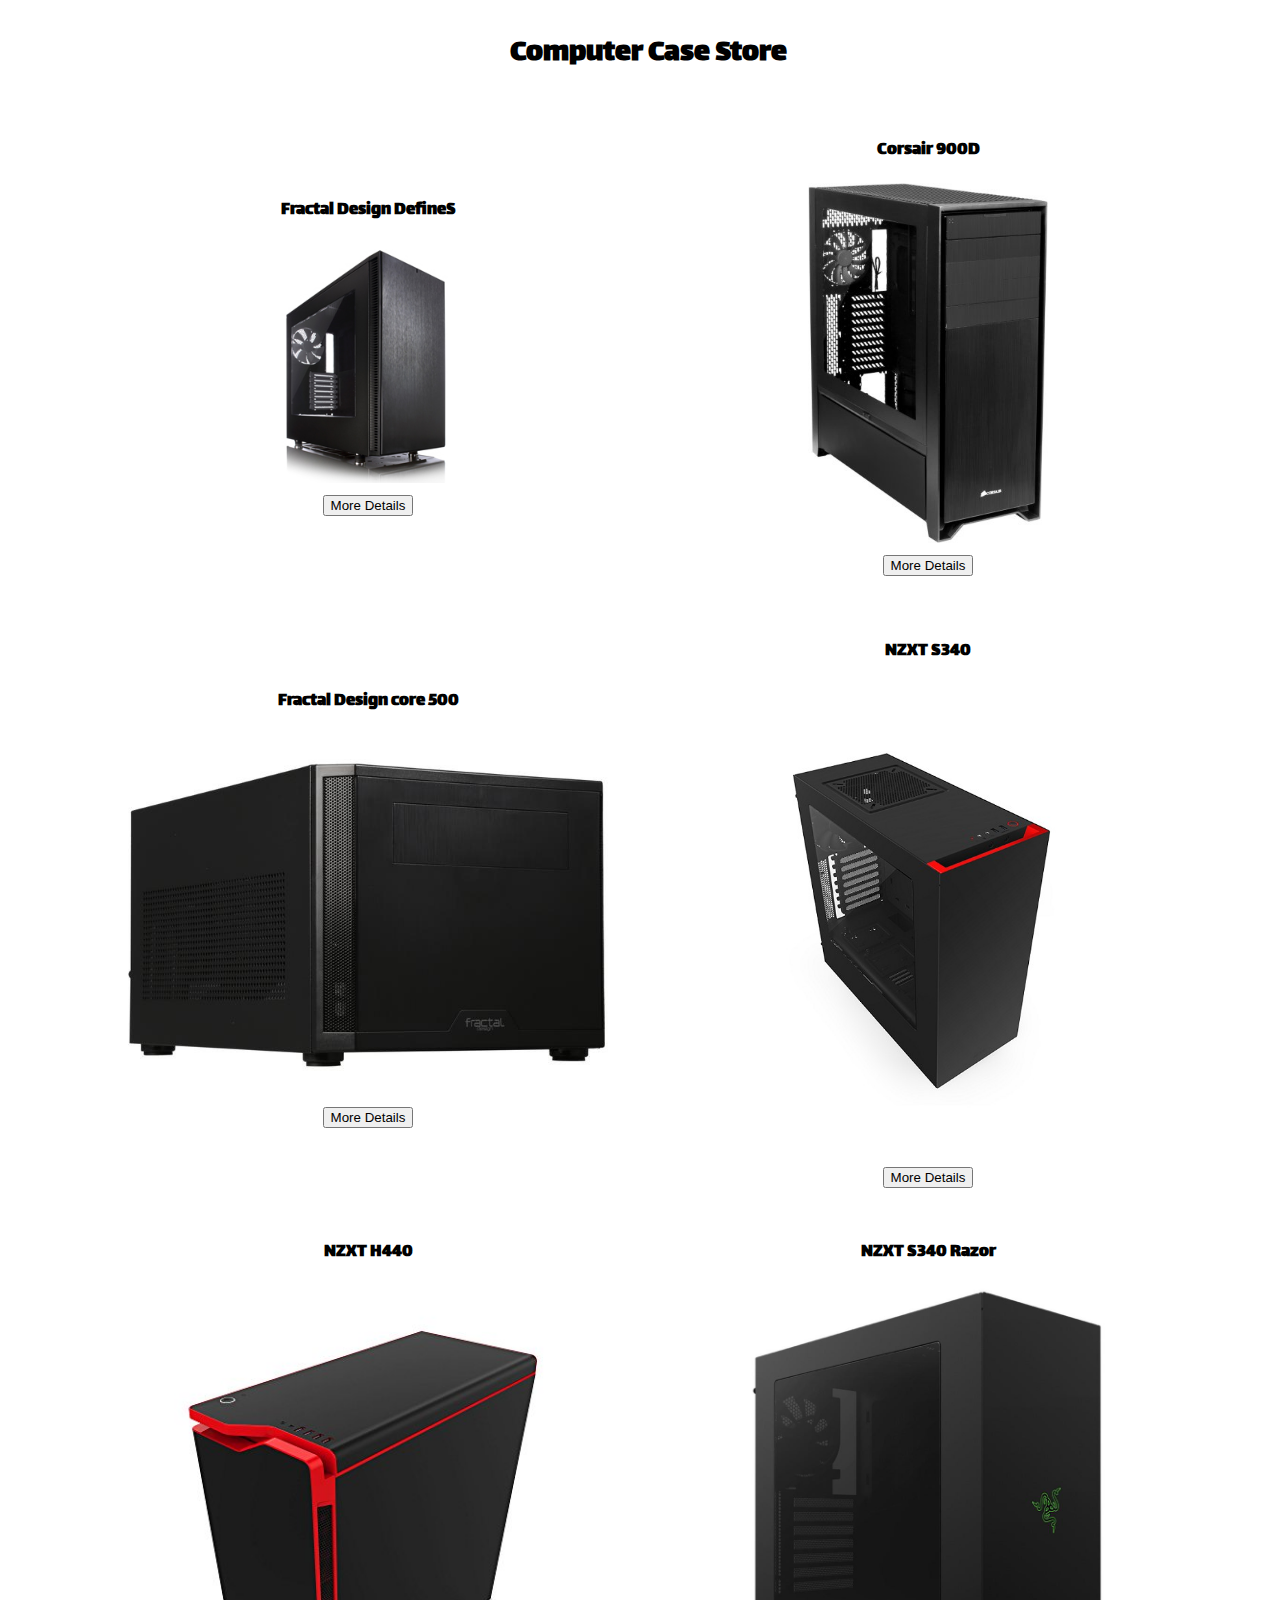
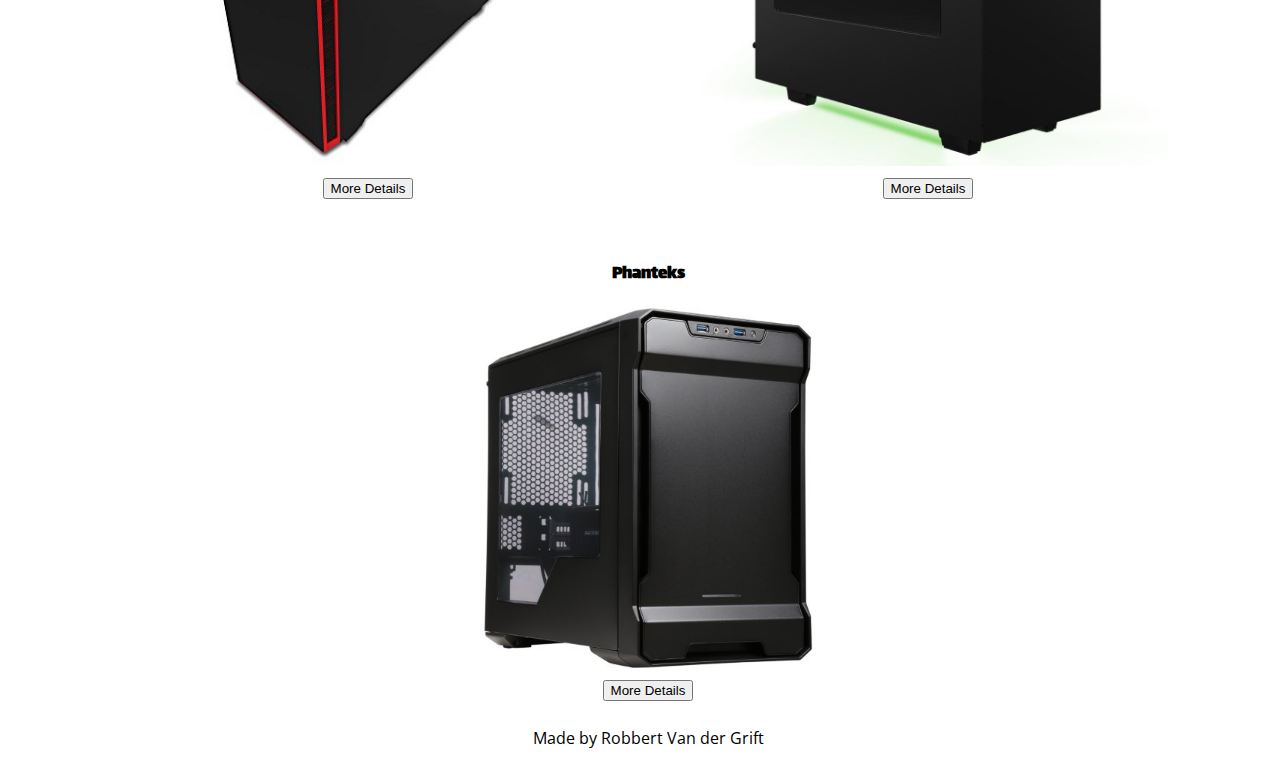
<file: index.html>
<!DOCTYPE html>
<html>
  <head>
    <meta charset="utf-8">
    <title>Shopping cart</title>
    <link rel="stylesheet" href="main.css" />
  </head>
  <body>
    <header>
      <h1>Computer Case Store</h1>
    </header>
    <main>
      <!-- list of avaible item -->
      <figure class="item1">
        <h3>Fractal Design DefineS</h3>
        <img src="img/FD1.jpg" alt="Fractal Design Case" />
        <figcaption>
          <form method="post" action="fd1.html">
            <button id="fd1" type="submit" name="detail">More Details</button>
          </form>
        </figcaption>
      </figure>
      <figure class="item2">
        <h3>Corsair 900D</h3>
        <img src="img/CA1.jpeg" alt="Corsair Case" />
        <figcaption>
          <form method="post" action="ca1.html">
            <button id="ca1" type="submit" name="detail">More Details</button>
          </form>
        </figcaption>
      </figure>
      <figure class="item3">
        <h3>Fractal Design core 500</h3>
        <img src="img/FD3.jpg" alt="Fractal design case" />
        <figcaption>
          <form method="post" action="fd3.html">
            <button id="fd3" type="submit" name="detail">More Details</button>
          </form>
        </figcaption>
      </figure>
      <figure class="item4">
        <h3>NZXT S340</h3>
        <img src="img/NZXT1.jpg" alt="NZXT case" />
          <form method="post" action="nzxt1.html">
          <button id="nzxt1" type="submit" name="detail">More Details</button>
        </form>
      </figure>
      <figure class="item5">
        <h3>NZXT H440</h3>
        <img src="img/NZXT2.jpg" alt="NZXT case" />
        <figcaption>
          <form method="post" action="nzxt2.html">
            <button id="nzxt2" type="submit" name="detail">More Details</button>
          </form>
        </figcaption>
      </figure>
      <figure class="item6">
        <h3>NZXT S340 Razor</h3>
        <img src="img/NZXT3.jpg" alt="NZXT case" />
        <figcaption>
          <form method="post" action="nzxt3.html">
            <button id="nzxt3" type="submit" name="detail">More Details</button>
          </form>
        </figcaption>
      </figure>
      <figure class="item7">
        <h3>Phanteks</h3>
        <img src="img/Phanteks1.jpeg" alt="phanteks case" />
        <figcaption>
          <form method="post"  action="phanteks.html">
            <button id="phanteks" type="submit" name="detail">More Details</button>
          </form>
        </figcaption>
      </figure>
    </main>
    <footer> Made by Robbert Van der Grift</footer>
<!-- link custom Script -->
    <script src="master.js" ></script>
  </body>
</html>
</file>
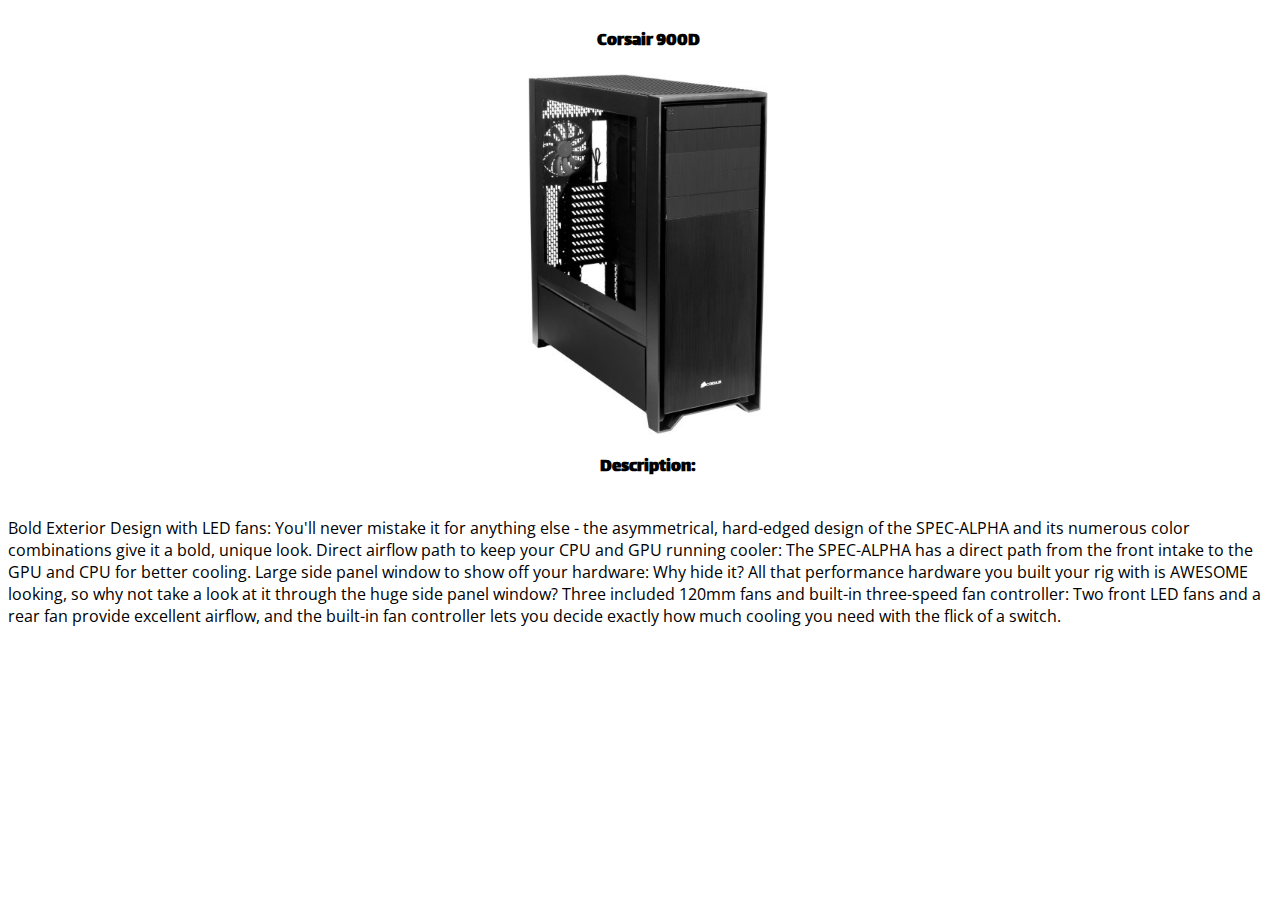
<file: ca1.html>
<!DOCTYPE html>
<html>
  <head>
    <meta charset="utf-8">
    <title>Corsair 900D</title>
    <link rel="stylesheet" href="main.css" />
  </head>
  <body>
    <h3>Corsair 900D</h3>
    <img src="img/CA1.jpeg" alt="Corsair 900D" />
    <h3>Description:</h3>
    <p>
      Bold Exterior Design with LED fans: You'll never mistake it for anything else - the asymmetrical, hard-edged design of the SPEC-ALPHA and its numerous color combinations give it a bold, unique look.
      Direct airflow path to keep your CPU and GPU running cooler: The SPEC-ALPHA has a direct path from the front intake to the GPU and CPU for better cooling.
      Large side panel window to show off your hardware: Why hide it? All that performance hardware you built your rig with is AWESOME looking, so why not take a look at it through the huge side panel window?
      Three included 120mm fans and built-in three-speed fan controller: Two front LED fans and a rear fan provide excellent airflow, and the built-in fan controller lets you decide exactly how much cooling you need with the flick of a switch.
    </p>
  </body>
</html>
</file>
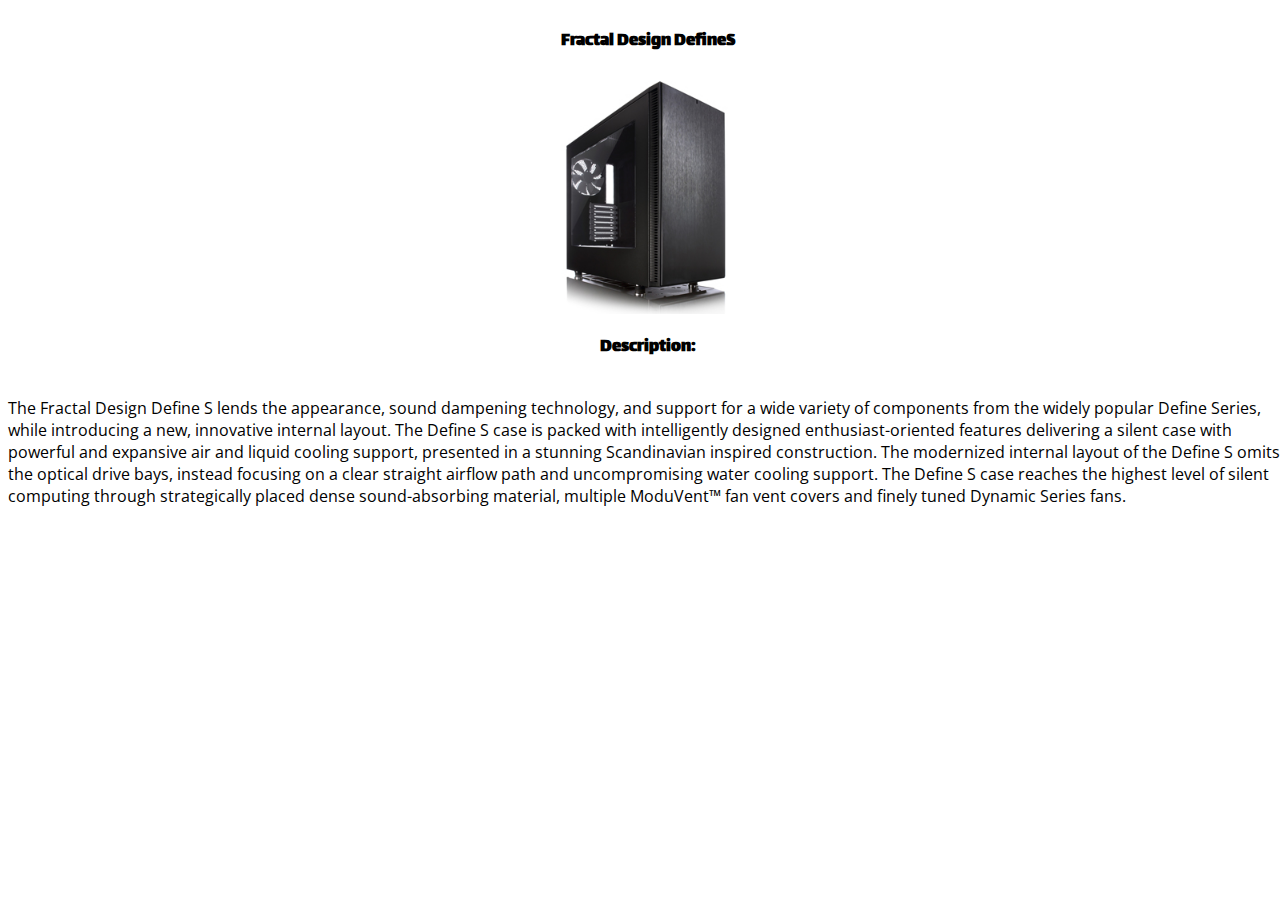
<file: fd1.html>
<!DOCTYPE html>
<html>
  <head>
    <meta charset="utf-8">
    <title>Fractal Design DefineS</title>
    <link rel="stylesheet" href="main.css" />
  </head>
  <body>
    <h3>Fractal Design DefineS</h3>
    <img src="img/FD1.jpg" alt="Fractal Design DefineS" />
    <h3>Description:</h3>
    <p>
      The Fractal Design Define S lends the appearance, sound dampening technology, and support for a wide variety of components from the widely popular Define Series, while introducing a new, innovative internal layout. The Define S case is packed with intelligently designed enthusiast-oriented features delivering a silent case with powerful and expansive air and liquid cooling support, presented in a stunning Scandinavian inspired construction.
      The modernized internal layout of the Define S omits the optical drive bays, instead focusing on a clear straight airflow path and uncompromising water cooling support.
      The Define S case reaches the highest level of silent computing through strategically placed dense sound-absorbing material, multiple ModuVent™ fan vent covers and finely tuned Dynamic Series fans.
    </p>
  </body>
</html>
</file>
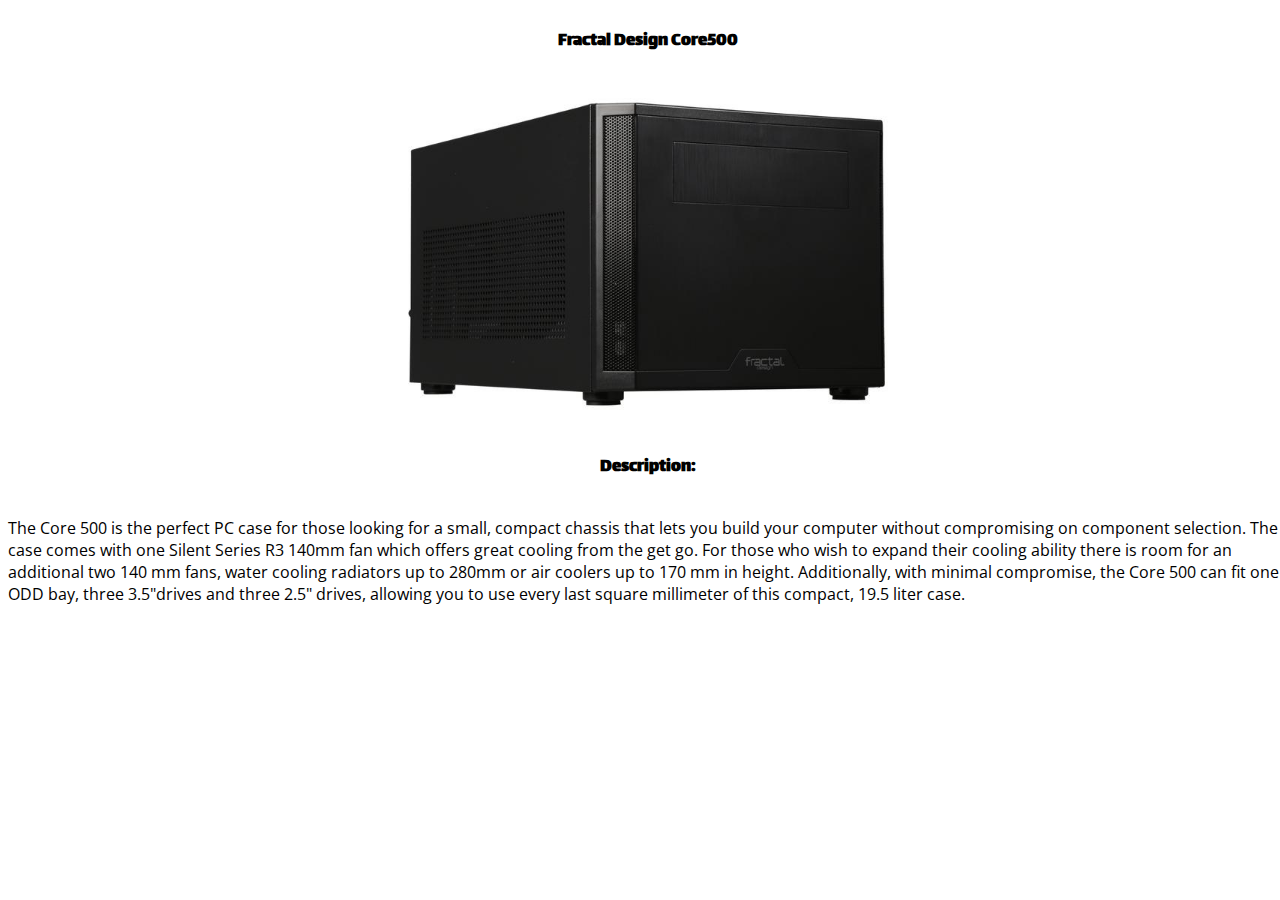
<file: fd3.html>
<!DOCTYPE html>
<html>
  <head>
    <meta charset="utf-8">
    <title>Fractal Design Core500</title>
    <link rel="stylesheet" href="main.css" />
  </head>
  <body>
    <h3>Fractal Design Core500</h3>
    <img src="img/FD3.jpg" alt="Fractal Design Core500" />
    <h3>Description:</h3>
    <p>
      The Core 500 is the perfect PC case for those looking for a small, compact chassis that lets you build your computer without compromising on component selection.
      The case comes with one Silent Series R3 140mm fan which offers great cooling from the get go. For those who wish to expand their cooling ability there is room for an additional two 140 mm fans, water cooling radiators up to 280mm or air coolers up to 170 mm in height.
      Additionally, with minimal compromise, the Core 500 can fit one ODD bay, three 3.5"drives and three 2.5" drives, allowing you to use every last square millimeter of this compact, 19.5 liter case.
    </p>
  </body>
</html>
</file>
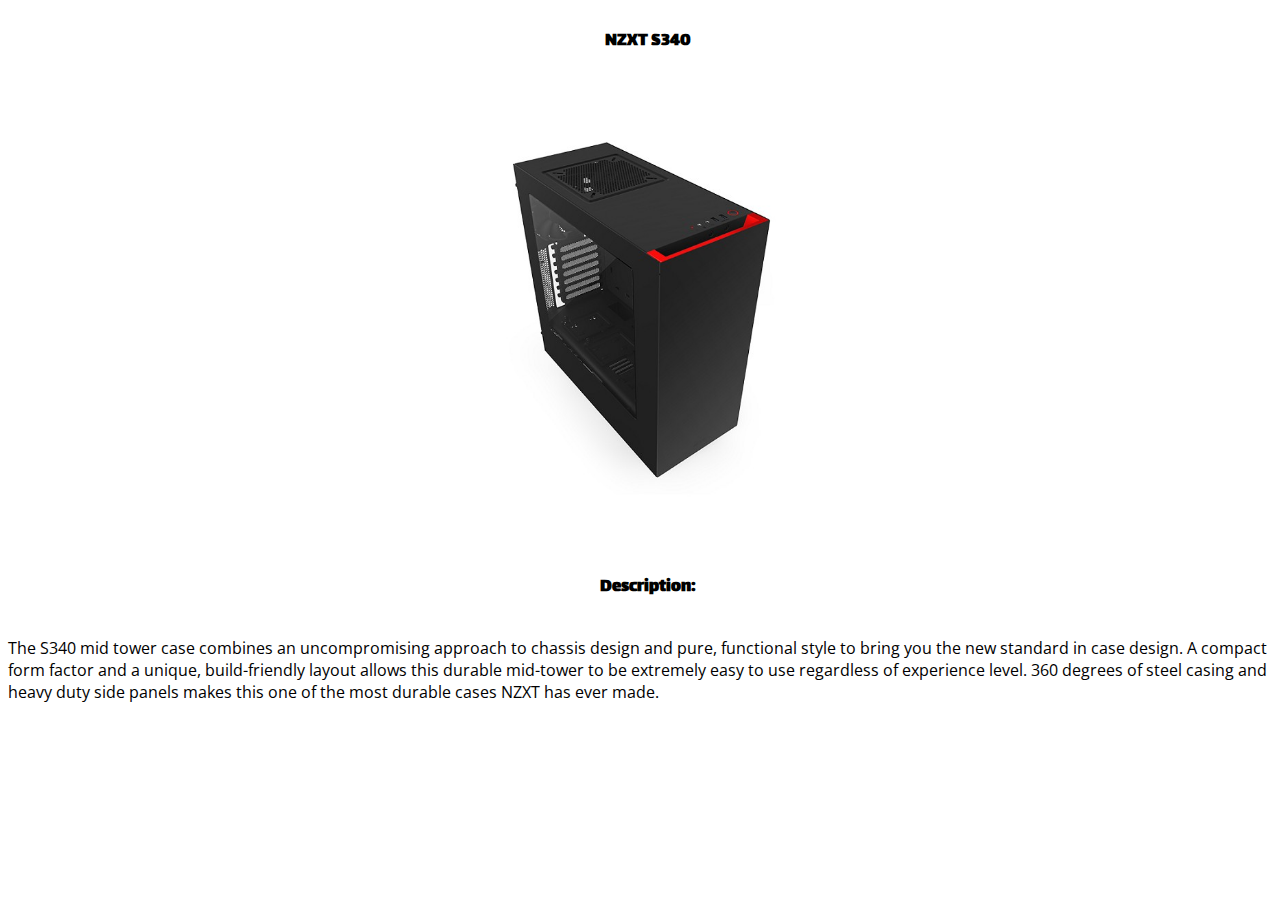
<file: nzxt1.html>
<!DOCTYPE html>
<html>
  <head>
    <meta charset="utf-8">
    <title>NZXT S340</title>
    <link rel="stylesheet" href="main.css" />
  </head>
  <body>
    <h3>NZXT S340</h3>
    <img src="img/NZXT1.jpg" alt="NZXTS340" />
    <h3>Description:</h3>
    <p>
      The S340 mid tower case combines an uncompromising approach to chassis design and pure, functional style to bring you the new standard in case design. A compact form factor and a unique, build-friendly layout allows this durable mid-tower to be extremely easy to use regardless of experience level. 360 degrees of steel casing and heavy duty side panels makes this one of the most durable cases NZXT has ever made.
    </p>
  </body>
</html>
</file>
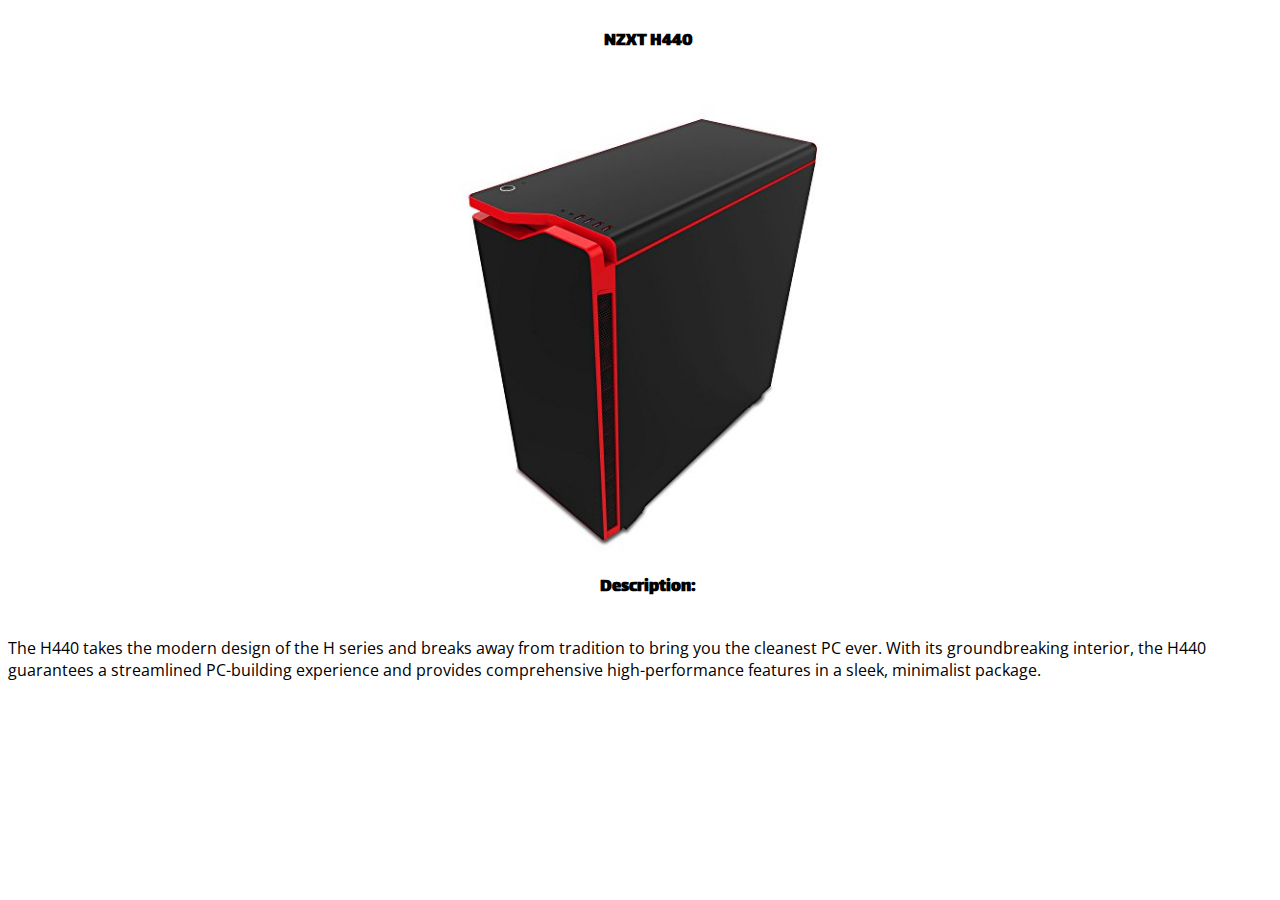
<file: nzxt2.html>
<!DOCTYPE html>
<html>
  <head>
    <meta charset="utf-8">
    <title>NZXT H440</title>
    <link rel="stylesheet" href="main.css" />
  </head>
  <body>
    <h3>NZXT H440</h3>
    <img src="img/NZXT2.jpg" alt="NZXTH440" />
    <h3>Description:</h3>
    <p>
      The H440 takes the modern design of the H series and breaks away from tradition to bring you the cleanest PC ever. With its groundbreaking interior, the H440 guarantees a streamlined PC-building experience and provides comprehensive high-performance features in a sleek, minimalist package.
    </p>
  </body>
</html>
</file>
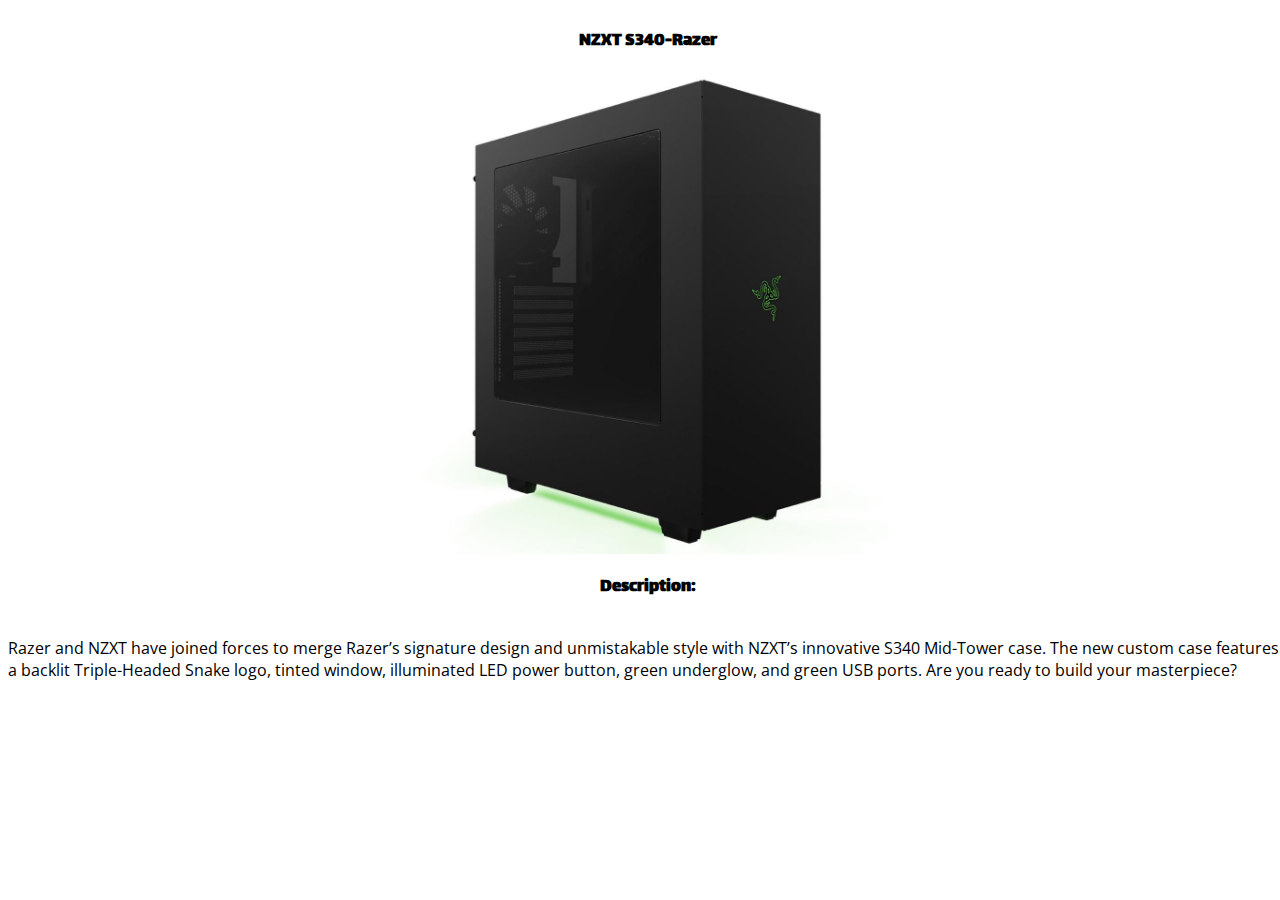
<file: nzxt3.html>
<!DOCTYPE html>
<html>
  <head>
    <meta charset="utf-8">
    <title>NZXT S340-Razer</title>
    <link rel="stylesheet" href="main.css" />
  </head>
  <body>
    <h3>NZXT S340-Razer</h3>
    <img src="img/NZXT3.jpg" alt="NZXTS340-Razer" />
    <h3>Description:</h3>
    <p>
      Razer and NZXT have joined forces to merge Razer’s signature design and unmistakable style with NZXT’s innovative S340 Mid-Tower case. The new custom case features a backlit Triple-Headed Snake logo, tinted window, illuminated LED power button, green underglow, and green USB ports. Are you ready to build your masterpiece?
    </p>
  </body>
</html>
</file>
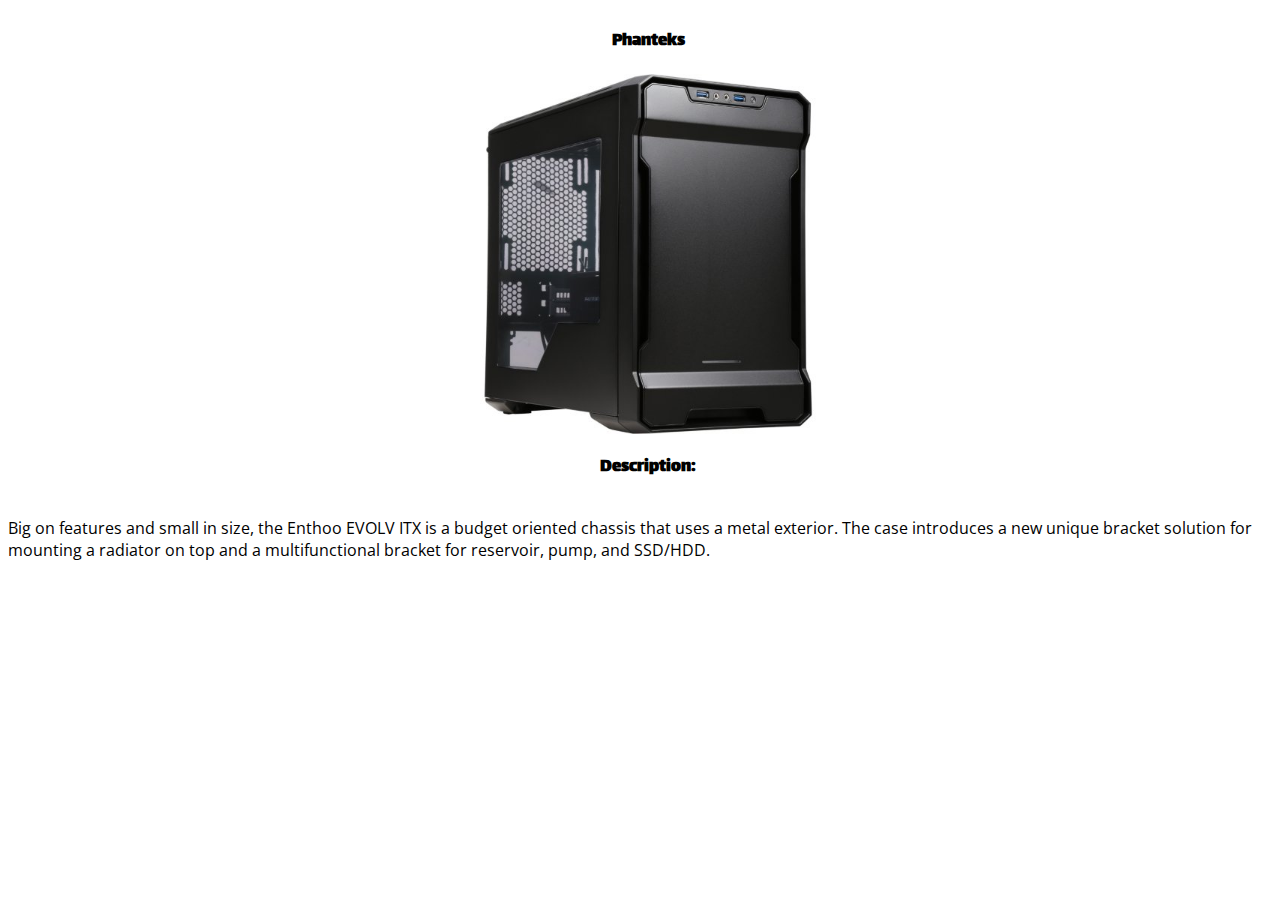
<file: phanteks.html>
<!DOCTYPE html>
<html>
  <head>
    <meta charset="utf-8">
    <title>Phanteks</title>
    <link rel="stylesheet" href="main.css" />
  </head>
  <body>
    <h3>Phanteks</h3>
    <img src="img/Phanteks1.jpeg" alt="phanteks" />
    <h3>Description:</h3>
    <p>
      Big on features and small in size, the Enthoo EVOLV ITX is a budget oriented chassis that uses a metal exterior. The case introduces a new unique bracket solution for mounting a radiator on top and a multifunctional bracket for reservoir, pump, and SSD/HDD.
    </p>
  </body>
</html>
</file>
<file: main.css>
/* Robbert Van der Grift
  student#: 200326832
  date: sept 24, 2016
==========================*/
/* add fonts from google fonts*/
@import 'https://fonts.googleapis.com/css?family=Lalezar|Open+Sans';
/*Body styles*/
body {
  width: 100% ;
  background-color: #fff;
  display: flex;
  flex-direction: column;
  align-items: center;
  font-family: 'Open Sans', sans-serif;
}
/* main styles */
main {
  width: 90vw;
  max-width: 1440px;
  display: flex;
  flex-wrap: wrap;
  justify-content: center;
}
h1 , h3 {
  font-family: 'Lalezar', cursive;
}
/* list of item styles */
figure {
  width: 80vw;
  max-width: 480px;
  background-color: #fff;
  display: flex;
  flex-direction: column;
  align-items: center;
  justify-content: center;
}
img {
  width: 80vw;
  max-width: 480px;
}
figcaption {
  padding: 10px;
}
.container {
  width: 100% ;
  height: 100%;
  margin-top: -10px;
  background-color: rgba(0,0,0,.5);
  display: flex;
  flex-direction: column;
  align-items: center;
  position: fixed;
}
.popup {
  max-height: 700px;
  width: 80vw;
  max-width: 700px;
  background: #fff;
  position: fixed;
  margin-top: 5%;
  display: flex;
  flex-direction: column;
  align-items: center;
  justify-content: center;
}
.popup p {
  padding: 10px;
}
</file>
